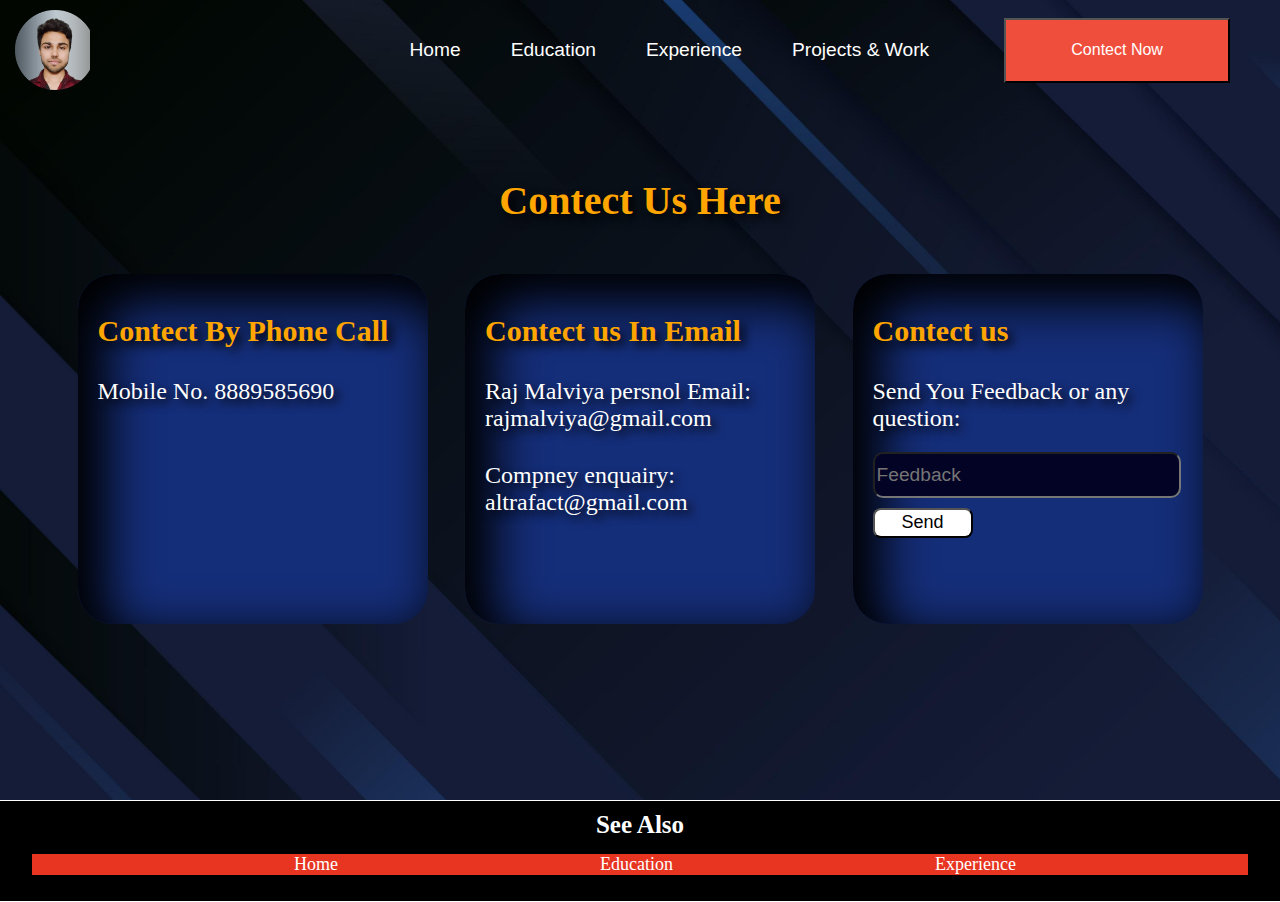
<file: MY PORTFOLIO/Contect/contect.html>
<!DOCTYPE html>
<html lang="en">
<head>
    <meta charset="UTF-8">
    <meta name="viewport" content="width=device-width, initial-scale=1.0">
    <title>Contect</title>
    <link rel="stylesheet" href="contect.css">
</head>
<body>
    <header>
        <div class="nav_bar">
            <div class="nav_logo"></div>
            <div class="nav-options">
                <a href="D:\programming\CSS (STYLE SHEET)\Practice sets\MY PORTFOLIO\Home\index.html">Home</a>
                <a href="D:\programming\CSS (STYLE SHEET)\Practice sets\MY PORTFOLIO\Education\education.html">Education</a>
                <a href="D:\programming\CSS (STYLE SHEET)\Practice sets\MY PORTFOLIO\Experience\Experience.html">Experience</a>
                <a href="D:\programming\CSS (STYLE SHEET)\Practice sets\MY PORTFOLIO\Project\project.html">Projects & Work</a>
            </div>
            <button class="Contect"><a href="D:\programming\CSS (STYLE SHEET)\Practice sets\MY PORTFOLIO\Contect\contect.html">Contect Now</a></button>
        </div>
    </header>
    
    <main>

        <main>
            <div class="box">
                <div class="box1">
                    <div class="heading">
                        <h1>Contect Us Here</h1>
                     </div>  
    
                     <div class="experience">
                         <div class="ep">
                             <div class="ep1">
                             <h2>Contect By Phone Call</h2>
                             <p>Mobile No. 8889585690</p>
                             </div>
                         </div>
                         <div class="ep">
                             <div class="ep1"> 
                             <h2>
                                Contect us In Email
                             </h2>
    
                             <p>Raj Malviya persnol Email:
                             rajmalviya@gmail.com</p>
            
                             <p>Compney enquairy: 
                             altrafact@gmail.com</p>


                             </div>
                         </div>
                         <div class="ep">
                             <div class="ep1">
                             <h2>Contect us</h2>
                             <p>Send You Feedback or any question:</p>
                             <div class="feedback">
                             <input type="text" placeholder="Feedback">
                             <button class="submit">Send </button>
                             </div>
                         </div>
                         </div>
                     </div>
                </div>
            </div>      
        </main>

        <footer>
            <div class="reminder">
                <p>See Also</p>
            <div class="request0">
            <div class="request">
                <a href="D:\programming\CSS (STYLE SHEET)\Practice sets\MY PORTFOLIO\Home\index.html">Home</a>
                <a href="D:\programming\CSS (STYLE SHEET)\Practice sets\MY PORTFOLIO\Education\education.html">Education</a>
                <a href="D:\programming\CSS (STYLE SHEET)\Practice sets\MY PORTFOLIO\Experience\Experience.html">Experience</a>
            </div>
            </div>
            </div>
        </footer>
    
</body>
</html>
</file>
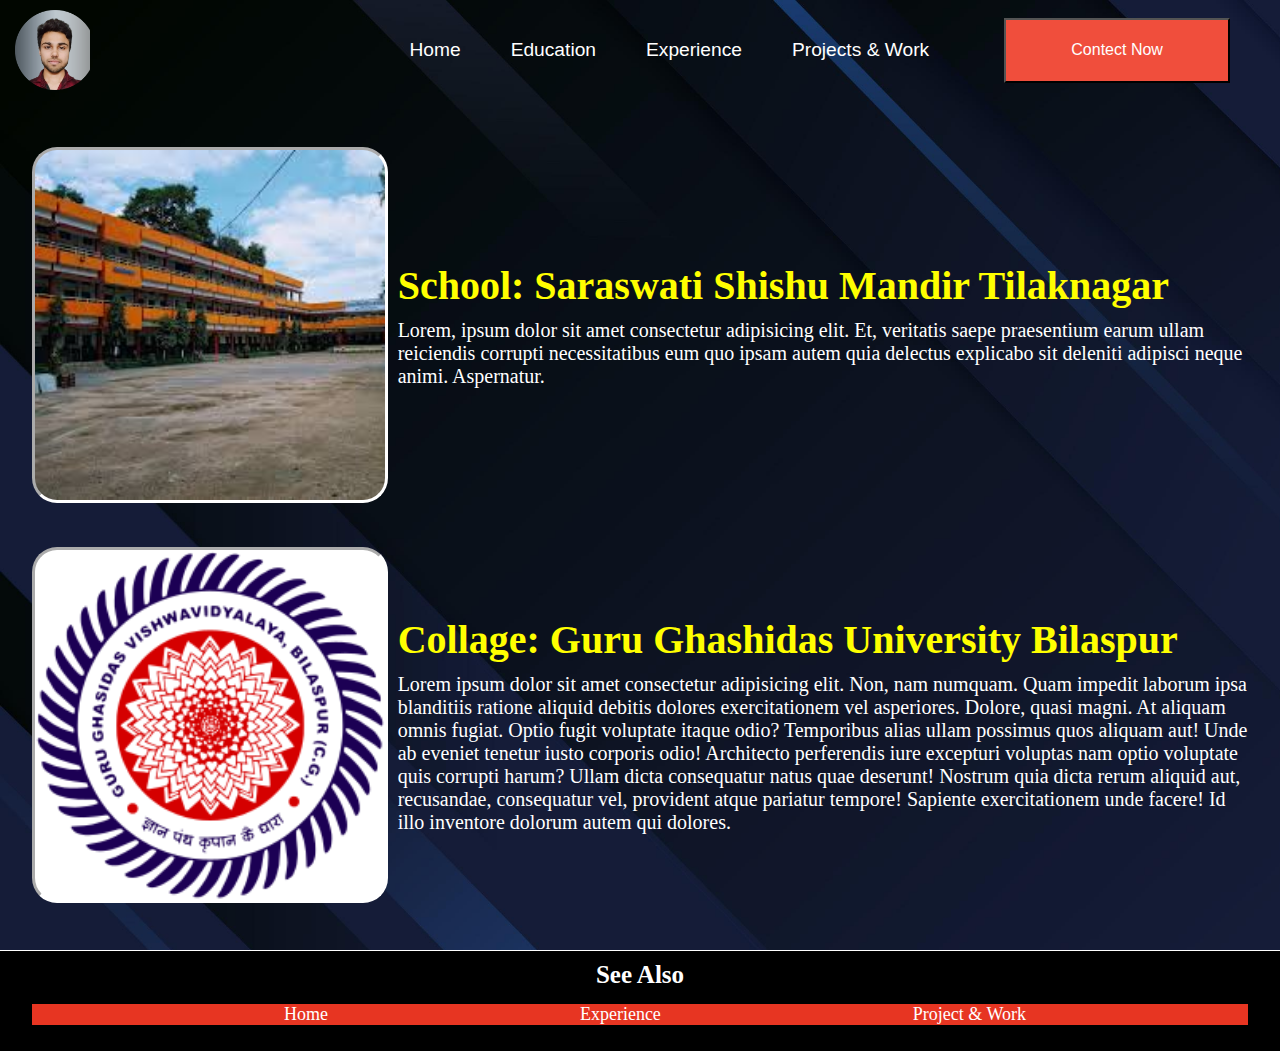
<file: MY PORTFOLIO/Education/education.html>
<!DOCTYPE html>
<html lang="en">
<head>
    <meta charset="UTF-8">
    <meta name="viewport" content="width=device-width, initial-scale=1.0">
    <title>Education</title>
    <link rel="stylesheet" href="education.css">
</head>
<body>
    <header>
        <div class="nav_bar">
            <div class="nav_logo"></div>
            <div class="nav-options">
                <a href="D:\programming\CSS (STYLE SHEET)\Practice sets\MY PORTFOLIO\Home\index.html">Home</a>
                <a href="">Education</a>
                <a href="D:\programming\CSS (STYLE SHEET)\Practice sets\MY PORTFOLIO\Experience\Experience.html">Experience</a>
                <a href="D:\programming\CSS (STYLE SHEET)\Practice sets\MY PORTFOLIO\Project\project.html">Projects & Work</a>
            </div>
            <button class="Contect"><a href="D:\programming\CSS (STYLE SHEET)\Practice sets\MY PORTFOLIO\Contect\contect.html">Contect Now</a></button>
        </div>
    </header>
    
    <main>
        <div class="content">
            <div class="content1">
                <div class="image images"></div>
                <div class="text">
                    <h1>School: Saraswati Shishu Mandir Tilaknagar</h1>
                    <p> Lorem, ipsum dolor sit amet consectetur adipisicing elit. Et, veritatis saepe praesentium earum ullam reiciendis corrupti necessitatibus eum quo ipsam autem quia delectus explicabo sit deleniti adipisci neque animi. Aspernatur.</p>
                </div>
            </div>
            <div class="content2">
                <div class="image1 images"></div>
                <div class="text">
                    <h1>Collage: Guru Ghashidas University Bilaspur</h1>
                    <p>Lorem ipsum dolor sit amet consectetur adipisicing elit. Non, nam numquam. Quam impedit laborum ipsa blanditiis ratione aliquid debitis dolores exercitationem vel asperiores. Dolore, quasi magni. At aliquam omnis fugiat.
                    Optio fugit voluptate itaque odio? Temporibus alias ullam possimus quos aliquam aut! Unde ab eveniet tenetur iusto corporis odio! Architecto perferendis iure excepturi voluptas nam optio voluptate quis corrupti harum?
                    Ullam dicta consequatur natus quae deserunt! Nostrum quia dicta rerum aliquid aut, recusandae, consequatur vel, provident atque pariatur tempore! Sapiente exercitationem unde facere! Id illo inventore dolorum autem qui dolores.</p>
                </div>
            </div>
            </div>
        </div>
    </main>

    <footer>
        <div class="reminder">
            <p>See Also</p>
        <div class="request0">
        <div class="request">
            <a href="D:\programming\CSS (STYLE SHEET)\Practice sets\MY PORTFOLIO\Home\index.html">Home</a>
            <a href="D:\programming\CSS (STYLE SHEET)\Practice sets\MY PORTFOLIO\Experience\Experience.html">Experience</a>
            <a href="D:\programming\CSS (STYLE SHEET)\Practice sets\MY PORTFOLIO\Project\project.html">Project & Work</a>
        </div>
        </div>
    </div>

        
    </footer>
</body>
</html>
</file>
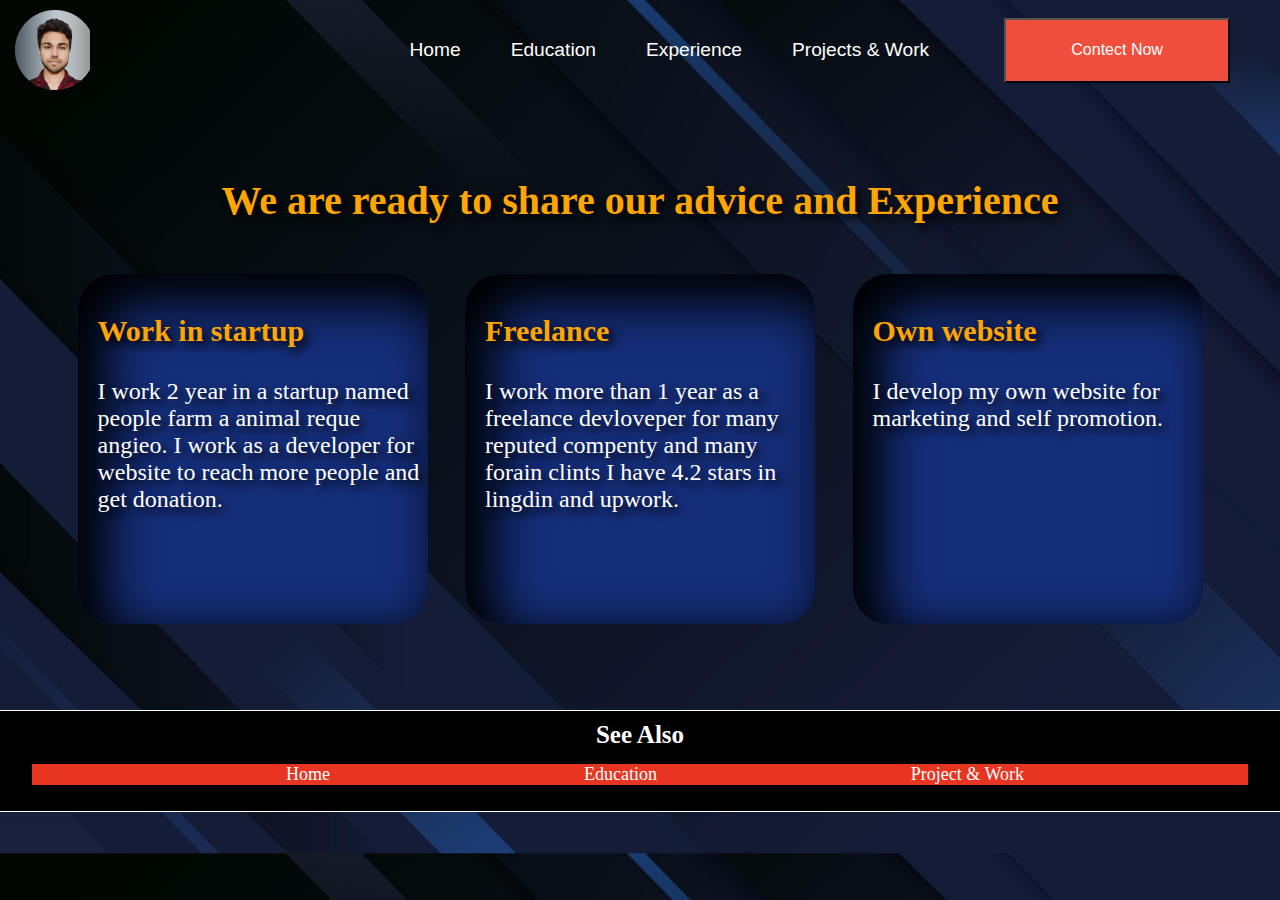
<file: MY PORTFOLIO/Experience/Experience.html>
<!DOCTYPE html>
<html lang="en">
<head>
    <meta charset="UTF-8">
    <meta name="viewport" content="width=device-width, initial-scale=1.0">
    <title>Experience</title>
    <link rel="stylesheet" href="Experience.css">
</head>
<body>
    <header>
        <div class="nav_bar">
            <div class="nav_logo"></div>
            <div class="nav-options">
                <a href="D:\programming\CSS (STYLE SHEET)\Practice sets\MY PORTFOLIO\Home\index.html">Home</a>
                <a href="D:\programming\CSS (STYLE SHEET)\Practice sets\MY PORTFOLIO\Education\education.html">Education</a>
                <a href="">Experience</a>
                <a href="D:\programming\CSS (STYLE SHEET)\Practice sets\MY PORTFOLIO\Project\project.html">Projects & Work</a>
            </div>
            <button class="Contect"><a href="D:\programming\CSS (STYLE SHEET)\Practice sets\MY PORTFOLIO\Contect\contect.html">Contect Now</a></button>
        </div>
    </header>

    <main>
        <div class="box">
            <div class="box1">
                <div class="heading">
                    <h1>We are ready
                        to share our advice
                        and Experience
                    </h1>
                 </div>  

                 <div class="experience">
                     <div class="ep">
                         <div class="ep1">
                         <h2>Work in startup</h2>
                         <p>I work 2 year in a startup named people farm 
                             a animal reque angieo. I work as a developer
                             for website to reach more people and get
                             donation.
                         </p>
                         </div>
                     </div>
                     <div class="ep">
                         <div class="ep1"> 
                         <h2>
                            Freelance
                         </h2>

                         <p>I work more than 1 year as a freelance devloveper
                             for many reputed compenty and many forain clints
                             I have 4.2 stars in lingdin and upwork.
                         </p>
                         </div>
                     </div>
                     <div class="ep">
                         <div class="ep1">
                         <h2>Own website</h2>
                         <p>I develop my own website for marketing and self promotion.</p>
                     </div>
                     </div>
                 </div>
            </div>
        </div>      
    </main>

    <footer>
        <div class="reminder">
            <p>See Also</p>
        <div class="request0">
        <div class="request">
            <a href="D:\programming\CSS (STYLE SHEET)\Practice sets\MY PORTFOLIO\Home\index.html">Home</a>
            <a href="D:\programming\CSS (STYLE SHEET)\Practice sets\MY PORTFOLIO\Education\education.html">Education</a>
            <a href="D:\programming\CSS (STYLE SHEET)\Practice sets\MY PORTFOLIO\Project\project.html">Project & Work</a>
        </div>
        </div>
        </div>
    </footer>
    
</body>
</html>
</file>
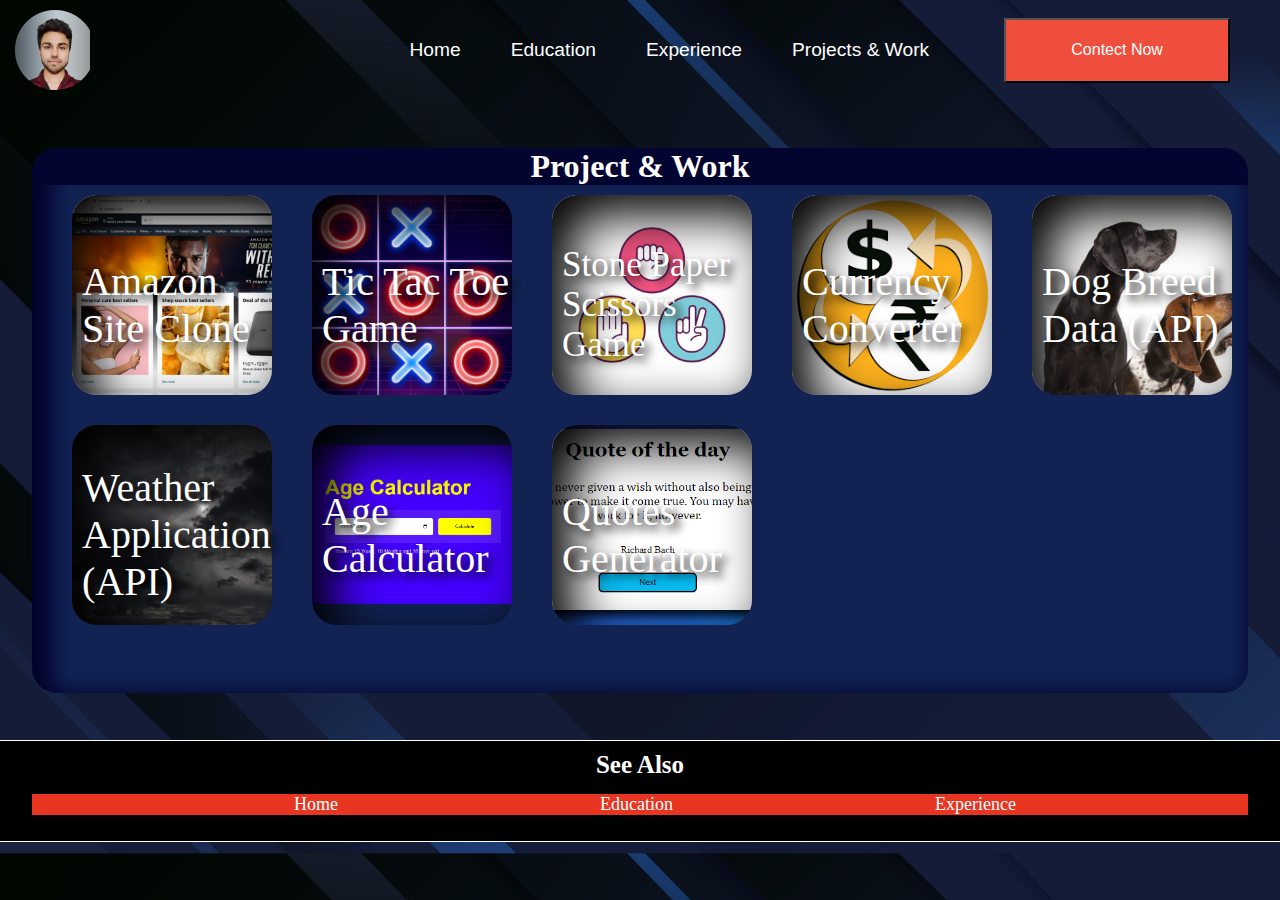
<file: MY PORTFOLIO/Project/project.html>
<!DOCTYPE html>
<html lang="en">
<head>
    <meta charset="UTF-8">
    <meta name="viewport" content="width=device-width, initial-scale=1.0">
    <title>Projects & Work</title>
    <link rel="stylesheet" href="Project.css">
</head>
<body>
    <header>
        <div class="nav_bar">
            <div class="nav_logo"></div>
            <div class="nav-options">
                <a href="D:\programming\CSS (STYLE SHEET)\Practice sets\MY PORTFOLIO\Home\index.html">Home</a>
                <a href="D:\programming\CSS (STYLE SHEET)\Practice sets\MY PORTFOLIO\Education\education.html">Education</a>
                <a href="D:\programming\CSS (STYLE SHEET)\Practice sets\MY PORTFOLIO\Experience\Experience.html">Experience</a>
                <a href="">Projects & Work</a>
            </div>
            <button class="Contect"><a href="D:\programming\CSS (STYLE SHEET)\Practice sets\MY PORTFOLIO\Contect\contect.html">Contect Now</a></button>
        </div>
    </header>

    <main>
        <div class="box">
            <div class="box1">
                <div class="heading">
                    <h1>Project & Work</h1>
                </div>
                <div class="addprojects">
                <div class="project">
                   <a href="D:\programming\CSS (STYLE SHEET)\Practice sets\Amazon clon\index.html" target="_main"> Amazon Site Clone</a>
                </div>

                <div class="project ttt">
                    <a href="D:\programming\Java script\Practice sets\Tic Tac Toe Game\main.html" target="_main"> Tic Tac Toe Game
                    </a>
                 </div>

                 <div class="project sps">
                    <a href="D:\programming\Java script\Practice sets\Stone paper sezer Game\index.html" target="_main"> Stone Paper Scissors Game
                    </a>
                 </div>

                 <div class="project CurncyCon">
                    <a href="D:\programming\Java script\Practice sets\carency converter (api)\index.html" target="_main"> Currency Converter
                    </a>
                 </div>

                 <div class="project DogData">
                    <a href="D:\programming\Java script\Practice sets\project 1 (dog data)\index.html" target="_main"> Dog Breed Data (API)
                    </a>
                 </div>

                 <div class="project Weather">
                    <a href="D:\programming\Java script\Practice sets\weather app\index.html" target="_main"> Weather Application (API)
                    </a>
                 </div>

                 <div class="project ageCalculater">
                    <a href="D:\programming\Java script\Practice sets\Age Calculater\index.html" target="_main"> Age Calculator
                    </a>
                 </div>


                 <div class="project Quotes">
                    <a href="D:\programming\Java script\Practice sets\Quate Generator\index.html" target="_main"> Quotes Generator </a>
                 </div>


                 </div>
            </div>
        </div>
    </main>


    <footer>
        <div class="reminder">
            <p>See Also</p>
        <div class="request0">
        <div class="request">
            <a href="D:\programming\CSS (STYLE SHEET)\Practice sets\MY PORTFOLIO\Home\index.html">Home</a>
            <a href="D:\programming\CSS (STYLE SHEET)\Practice sets\MY PORTFOLIO\Education\education.html">Education</a>
            <a href="D:\programming\CSS (STYLE SHEET)\Practice sets\MY PORTFOLIO\Experience\Experience.html">Experience</a>
        </div>
        </div>
        </div>
    </footer>

</body>
</html>
</file>
<file: MY PORTFOLIO/Contect/contect.css>
*{
    margin: 0;
    border: border-box;
}
body{
    background-image: url(5570834.jpg);
    background-size: cover;
}
.nav_bar{
    height: 100px;
    display: flex;
    justify-content: space-evenly;
    align-items: center;
}

.nav_logo{
    height: 80px;
    width: 80px;
    background-image: url("profile-pic.png");
    background-size: cover;
    margin-left: 15px;
}

.nav-options{
    display: flex;
    justify-content: flex-end;
    width: 70%;
    margin-right: 75px;
}

.nav-options a{
    margin-left: 50px;
    font-size: larger;
    text-decoration: none;
    color: white;
}

.nav-options a{
    transition-property: all;
    transition-duration: 0.5s;
    transition-timing-function: ease-in;
}

.nav-options a:hover{
    color: #f04e3c;
}

.nav_bar button{
    background-color: #f04e3c;
    height:65px ;
    width: 240px;
    margin-right: 50px;
   
}
.nav_bar a{
    text-decoration: none;
    color: white;
    font-size: larger;
    font-weight: 500;
    font-family: 'Segoe UI', Tahoma, Geneva, Verdana, sans-serif;
}


/*-------------------------------main-------------------------------------------------*/

.box{
    height: 600px;
    display: flex;
    align-items: center;
    justify-content: center;
}

.box1{
    border:0.5px solid transparent;
    position: relative;
    top:-0px;
}

.heading{
    color: orange;
    text-align: center;
}

.heading h1{
    font-size: 40px;
    text-shadow: 5px 5px 10px black;
    
}

.experience{
    margin-top: 50px;
    height: 350px;
    width: 1200px;
    display: flex;
    align-items: center;
    justify-content: space-evenly;
}

.ep{
    background-color: rgb(21, 46, 121);
    height: 350px;
    width: 350px;
    border-radius: 10%;
    color: white;
    box-shadow: 20px 20px 50px 10px black inset;
    transition-property: all;
    transition-duration: 0.5s;
    transition-timing-function: ease-out;
}

.ep:hover{
    box-shadow: 20px 20px 50px 10px orange inset;
}

.ep1{
    padding-left: 20px;
    padding-top:40px;

}

.ep1 h2{
    font-size: 30px;
    text-shadow: 5px 5px 10px black;
    color: orange;
    z-index: 1;
}
.ep1 p{
    margin-top: 30px;
    font-size: x-large;
    text-shadow: 5px 5px 10px black;
    z-index: 1;
}

.feedback{
    margin-top: 20px;
}

.feedback input{
    background-color: rgb(3, 3, 37);
    height: 40px;
    width: 300px;
    color: white;
    font-size: larger;
    border-radius: 10px;
}

.submit{
    height: 30px;
    width: 100px;
    border-radius: 8px;
    background-color: white;
    font-size: large;
    transition-property:all ;
    transition-duration: 0.1s;
    transition-timing-function: ease-in;
    margin-top: 10px;
}
.submit:hover{
    
    background-color: #d89d95;
    border: 2px solid black;
}
.submit:active{
    background-color: red;
    color: white;
}


/*-------------------------footer-----------------------*/
.reminder{
    margin-top: 100px;
    background-color: rgb(0, 0, 0);
    height: 100px;
    color: white;
    text-align: center;
    border-top:0.5px solid white ;
    border-bottom: 0.5px solid white;
}

.reminder p{
    font-family: cursive ;
    font-size: 25px;
    font-weight: 600;
    padding-top: 10px;

}

.request0{
    display: flex;
    align-items: center;
    justify-content: center;
}
.request{
    display: flex;
    align-items: center;
    justify-content: space-evenly;
    margin-top: 15px;
    background-color: #e73522;
    width: 95%;
}

.reminder a{
    margin-left: 30px;
    text-decoration: none;
    font-size: large;
    background-color: #e73522;
    color: white;
    transition-property:all;
    transition-duration:0.5s;
    transition-timing-function: ease-in;
}

.request a:hover{
    background-color: rgb(0, 0, 0);
    font-size: x-large;
}
</file>
<file: MY PORTFOLIO/Education/education.css>
*{
    margin: 0;
    border: border-box;
}
body{
    background-image: url(5570834.jpg);
    background-size: cover;
}
.nav_bar{
    height: 100px;
    display: flex;
    justify-content: space-evenly;
    align-items: center;
}

.nav_logo{
    height: 80px;
    width: 80px;
    background-image: url("profile-pic.png");
    background-size: cover;
    margin-left: 15px;
}

.nav-options{
    display: flex;
    justify-content: flex-end;
    width: 70%;
    margin-right: 75px;
}

.nav-options a{
    margin-left: 50px;
    font-size: larger;
    text-decoration: none;
    color: white;
}
.nav-options a{
    transition-property: all;
    transition-duration: 0.5s;
    transition-timing-function: ease-in;
}

.nav-options a:hover{
    color: #f04e3c;
}
.nav_bar button{
    background-color: #f04e3c;
    height:65px ;
    width: 240px;
    margin-right: 50px;

}

.nav_bar a{
    text-decoration: none;
    color: white;
    font-size: larger;
    font-weight: 500;
    font-family: 'Segoe UI', Tahoma, Geneva, Verdana, sans-serif;
}

/*--------------------------------------------------------------------------------*/
.content{
    margin-top: 50px;
    height: 700px;
    display: flex;
    justify-content: center;
    align-items:center ;
    flex-wrap: wrap;
}

.content1{
    height: 350px;
    width: 95%;
    display: flex;
    align-items: center;
    
}
.content2{
    margin-top: 50px;
    height: 350px;
    width: 95%;
    display: flex;
    align-items: center;
    
}


.image{
    background-image: url("ssm.jpg");
    background-size: cover;
    height: 350px;
    width: 350px;
    border-radius: 25px;
    border: 3px inset white;

}


.image1{
    background-image: url("ggv.png");
    background-attachment: local;
    background-color: white;
    background-size: contain;
    height: 350px;
    width: 350px;
    border-radius: 25px;
    border: 3px inset white;
}


.text{
    margin-left: 10px;
    color: white;
    font-size: 20px;
    height: 350;
    width: 70%;
}

.text h1{margin-bottom: 10px;
color: yellow;}

.images{
    transition-property:all ;
    transition-duration: 1s;
    transition-timing-function: ease-out;
}

.images:hover{
    height: 400px;
    width: 400px;
    border-color: #e73522;
    border-width: 5px;
}

/*--------------------------------------------------*/

.reminder{
    margin-top: 100px;
    background-color: rgb(0, 0, 0);
    height: 100px;
    color: white;
    text-align: center;
    border-top:0.5px solid white ;
    border-bottom: 0.5px solid white;
}

.reminder p{
    font-family: cursive ;
    font-size: 25px;
    font-weight: 600;
    padding-top: 10px;

}

.request0{
    display: flex;
    align-items: center;
    justify-content: center;
}
.request{
    display: flex;
    align-items: center;
    justify-content: space-evenly;
    margin-top: 15px;
    background-color: #e73522;
    width: 95%;
}

.reminder a{
    margin-left: 30px;
    text-decoration: none;
    font-size: large;
    background-color: #e73522;
    color: white;
    transition-property:all;
    transition-duration:0.5s;
    transition-timing-function: ease-in;
}

.request a:hover{
    background-color: rgb(0, 0, 0);
    font-size: x-large;
}
</file>
<file: MY PORTFOLIO/Experience/Experience.css>
*{
    margin: 0;
    border: border-box;
}
body{
    background-image: url(5570834.jpg);
    background-size: cover;
}
.nav_bar{
    height: 100px;
    display: flex;
    justify-content: space-evenly;
    align-items: center;
}

.nav_logo{
    height: 80px;
    width: 80px;
    background-image: url("profile-pic.png");
    background-size: cover;
    margin-left: 15px;
}

.nav-options{
    display: flex;
    justify-content: flex-end;
    width: 70%;
    margin-right: 75px;
}

.nav-options a{
    margin-left: 50px;
    font-size: larger;
    text-decoration: none;
    color: white;
}

.nav-options a{
    transition-property: all;
    transition-duration: 0.5s;
    transition-timing-function: ease-in;
}

.nav-options a:hover{
    color: #f04e3c;
}

.nav_bar button{
    background-color: #f04e3c;
    height:65px ;
    width: 240px;
    margin-right: 50px;
    

}

.nav_bar a{
    text-decoration: none;
    color: white;
    font-size: larger;
    font-weight: 500;
    font-family: 'Segoe UI', Tahoma, Geneva, Verdana, sans-serif;
}

/*------------------------------main--------------------------------------------------*/

.box{
    height: 600px;
    display: flex;
    align-items: center;
    justify-content: center;
}

.box1{
    border:0.5px solid transparent;
    position: relative;
    top:-0px;
}

.heading{
    color: orange;
    text-align: center;
}

.heading h1{
    font-size: 40px;
    text-shadow: 5px 5px 10px black;
    
}

.experience{
    margin-top: 50px;
    height: 350px;
    width: 1200px;
    display: flex;
    align-items: center;
    justify-content: space-evenly;
}

.ep{
    background-color: rgb(21, 46, 121);
    height: 350px;
    width: 350px;
    border-radius: 10%;
    color: white;
    box-shadow: 20px 20px 50px 10px black inset;
    transition-property: all;
    transition-duration: 0.5s;
    transition-timing-function: ease-out;
}

.ep:hover{
    box-shadow: 20px 20px 50px 10px orange inset;
}

.ep1{
    padding-left: 20px;
    padding-top:40px;

}

.ep1 h2{
    font-size: 30px;
    text-shadow: 5px 5px 10px black;
    color: orange;
    z-index: 1;
}
.ep1 p{
    margin-top: 30px;
    font-size: x-large;
    text-shadow: 5px 5px 10px black;
    z-index: 1;
}

/*-----------------------------------------------------------------------*/
.reminder{
   margin-top: 10px;
    background-color: rgb(0, 0, 0);
    height: 100px;
    color: white;
    text-align: center;
    border-top:0.5px solid white ;
    border-bottom: 0.5px solid white;
}

.reminder p{
    font-family: cursive ;
    font-size: 25px;
    font-weight: 600;
    padding-top: 10px;

}

.request0{
    display: flex;
    align-items: center;
    justify-content: center;
}
.request{
    display: flex;
    align-items: center;
    justify-content: space-evenly;
    margin-top: 15px;
    background-color: #e73522;
    width: 95%;
}

.reminder a{
    margin-left: 30px;
    text-decoration: none;
    font-size: large;
    background-color: #e73522;
    color: white;
    transition-property:all;
    transition-duration:0.5s;
    transition-timing-function: ease-in;
}

.request a:hover{
    background-color: rgb(0, 0, 0);
    font-size: x-large;
}
</file>
<file: MY PORTFOLIO/Project/Project.css>
*{
    margin: 0;
    border: border-box;
}
body{
    background-image: url(5570834.jpg);
    background-size: cover;
}
.nav_bar{
    height: 100px;
    display: flex;
    justify-content: space-evenly;
    align-items: center;
}

.nav_logo{
    height: 80px;
    width: 80px;
    background-image: url("profile-pic.png");
    background-size: cover;
    margin-left: 15px;
}

.nav-options{
    display: flex;
    justify-content: flex-end;
    width: 70%;
    margin-right: 75px;
}

.nav-options a{
    margin-left: 50px;
    font-size: larger;
    text-decoration: none;
    color: white;
}

.nav-options a{
    transition-property: all;
    transition-duration: 0.5s;
    transition-timing-function: ease-in;
}

.nav-options a:hover{
    color: #f04e3c;
}
.nav_bar button{
    background-color: #f04e3c;
    height:65px ;
    width: 240px;
    margin-right: 50px;
    
}

.nav_bar a{
    text-decoration: none;
    color: white;
    font-size: larger;
    font-weight: 500;
    font-family: 'Segoe UI', Tahoma, Geneva, Verdana, sans-serif;
}

/*-------------------------------main-------------------------------------------------*/

.box{
    margin-top: 70px;
    height: 500px;
    display: flex;
    justify-content: center;
    align-items: center;
}

.box1{
    height: auto;
    width: 95%;
    background-color:  rgb(17, 34, 83);
    border-radius: 25px;
    box-shadow: 10px 10px 20px 10px rgb(3, 3, 44)  inset;
    transition-property: all;
    transition-duration: 1s;
    transition-timing-function: ease-in-out;
}

.box1:hover{
    border: 2px solid  orange;
}

.addprojects{
    display: flex;
    /* justify-content: space-evenly; */
    flex-wrap:wrap;
    padding-bottom: 3rem;   
}
.heading{
    color: white;
    text-align: center;
    background-color: rgb(4, 4, 48);
    border-top-left-radius: 25px;
    border-top-right-radius: 25px;

}

.project{
    height: 200px;
    width: 200px;
    margin-top: 10px;
    margin-left: 40px;
    margin-bottom: 20px;
    background-image: url(amazon.png);
    background-size: cover;
    box-shadow: 20px 20px 50px 1px black inset;
    display: flex;
    /* flex-wrap: wrap; */
    align-items: center;
    justify-content: center;
    border-radius: 25px;
    transition-property: all;
    transition-duration: 1s;
    transition-timing-function: ease-in;
}

.project a{
    font-size: 40px;
    text-decoration: none;
    color: white;
    margin-left: 10px;
    margin-top: 20px;
    text-shadow: 5px 5px 10px black;
    
    
    
}

.ttt{
    background-image: url("ttt.png");
}

.sps{
    background-image: url("sps.jpg");
    
}

.sps a{
    font-size: 35px;
}

.CurncyCon{
    background-image:url("Exchange.png") ;
}

.DogData{
    background-image: url("dogdata.jpg");
}


.Weather{
    background-image: url("weatherimg.jpg");
}

.ageCalculater{
    background-image: url("ageCalculater.PNG");
    background-position: center;
    background-repeat: no-repeat;
    background-size: contain;
}

.Quotes{
    background-image: url("quote.PNG");
    background-position: center;
    /* background-repeat: no-repeat; */
    /* background-size: contain; */ 
    background-size: 50vh ;
}

.project:hover{
    box-shadow: 20px 20px 50px 70px black inset;
    
}

/*-------------------------footer------------------------------*/

.reminder{
    margin-top: 70px;
     background-color: rgb(0, 0, 0);
     height: 100px;
     color: white;
     text-align: center;
     border-top:0.5px solid white ;
     border-bottom: 0.5px solid white;
 }
 
 .reminder p{
     font-family: cursive ;
     font-size: 25px;
     font-weight: 600;
     padding-top: 10px;
 
 }
 
 .request0{
     display: flex;
     align-items: center;
     justify-content: center;
 }
 .request{
     display: flex;
     align-items: center;
     justify-content: space-evenly;
     margin-top: 15px;
     background-color: #e73522;
     width: 95%;
 }
 
 .reminder a{
     margin-left: 30px;
     text-decoration: none;
     font-size: large;
     background-color: #e73522;
     color: white;
     transition-property:all;
     transition-duration:0.5s;
     transition-timing-function: ease-in;
 }
 
 .request a:hover{
     background-color: rgb(0, 0, 0);
     font-size: x-large;
 }
</file>
